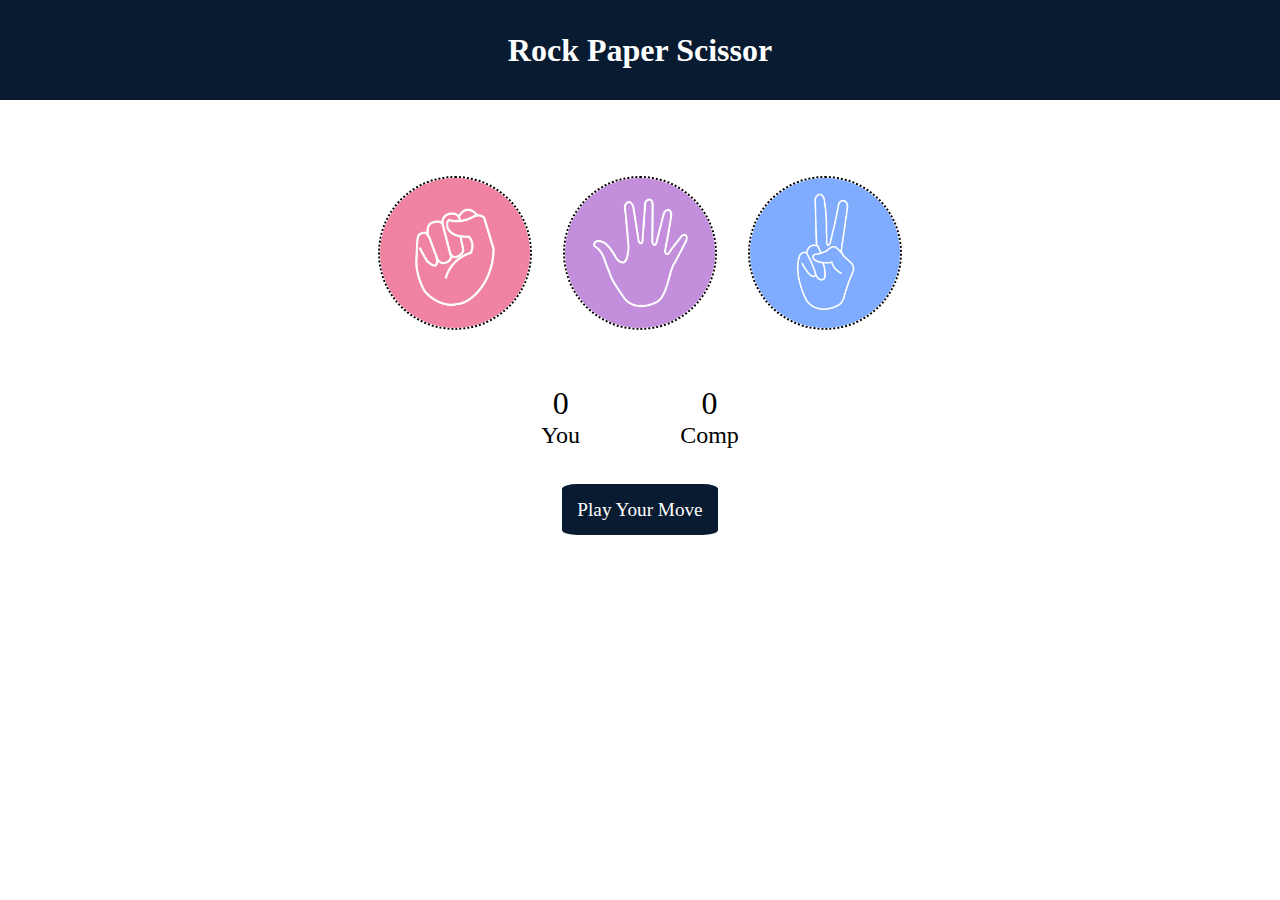
<file: rock-paper-scissor/index.html>
<!DOCTYPE html>
<html lang="en">
<head>
    <meta charset="UTF-8">
    <meta name="viewport" content="width=device-width, initial-scale=1.0">
    <title>Rock Paper Scissor Game</title>
    <link rel="stylesheet" href="style.css">
</head>
<body>
    <h1>Rock Paper Scissor</h1>
    <div class="choices">
        <div class="choice" id="rock">
            <img src="rock.png">
        </div>
        <div class="choice" id="paper">
            <img src="paper.png">
        </div>
        <div class="choice" id="scissor">
            <img src="scissor.png">
        </div>
    </div>
    <div class="scoreboard">
        <div class="score">
            <p id="YouScore">0</p>
            <p>You</p>
        </div>
        <div class="Comp">
            <p id="CompScore">0</p>
            <p>Comp</p>
        </div>
    </div>
    <div class="msg">
        <p id="message">Play Your Move</p>
    </div>
    <script src="script.js"></script>
</body>
</html>
</file>
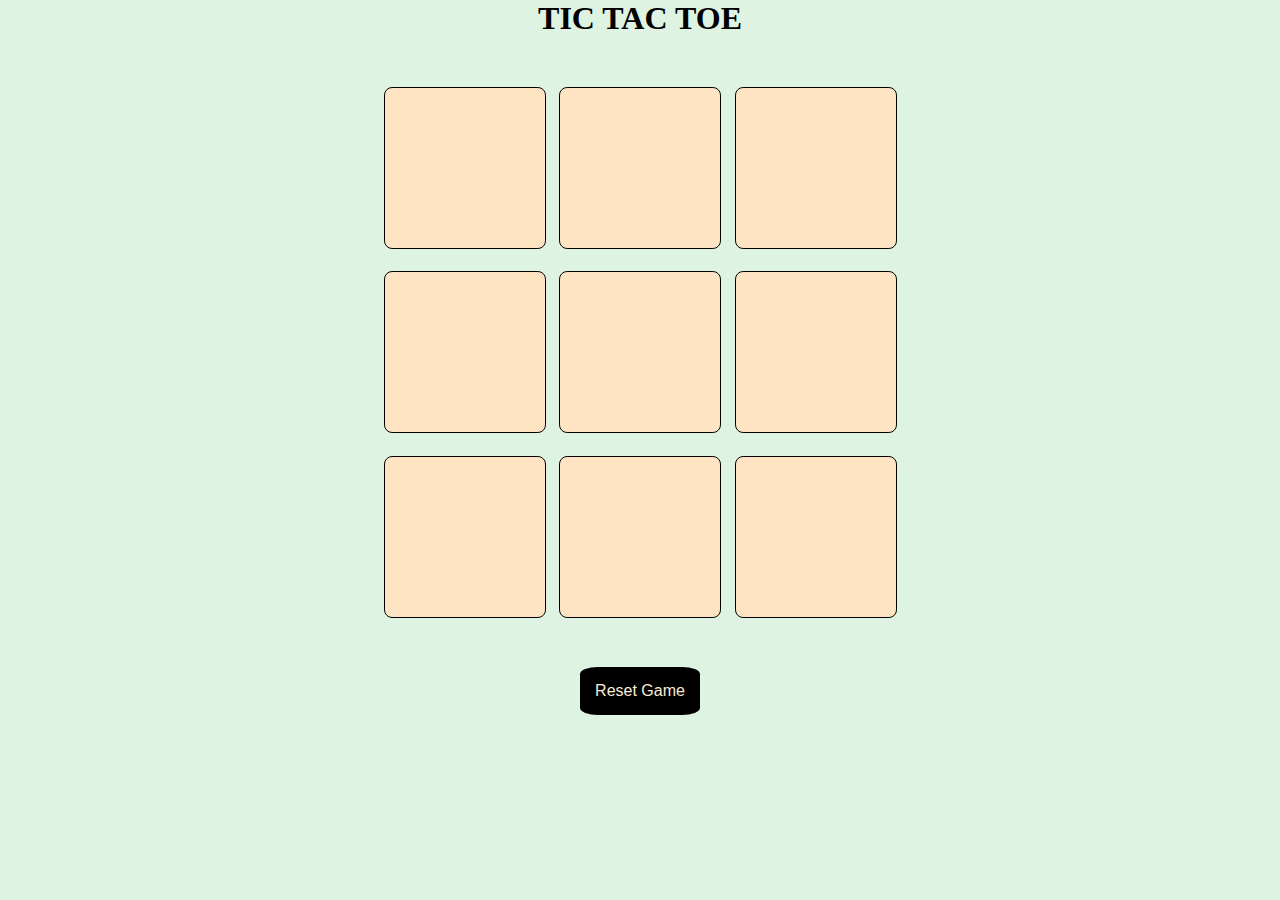
<file: tic-tac-toe/index.html>
<!DOCTYPE html>
<html lang="en">
<head>
    <meta charset="UTF-8">
    <meta name="viewport" content="width=device-width, initial-scale=1.0">
    <title>Tic Tac Toe Game</title>
    <link rel="stylesheet" href="style.css">
</head>
<body>
    <div class="msg-container hide">
        <p id="msg">Winner</p>
        <button id="newgame">New Game </button>
    </div>
    <div class="msg-container2 hide">
        <p id="msg2">Draw</p>
        <button id="newgame2">New Game </button>
    </div>
    <main>
        <h1>TIC TAC TOE</h1>
        <div class="container">
            <div class="game">
                <button class="box"></button>
                <button class="box"></button>
                <button class="box"></button>
                <button class="box"></button>
                <button class="box"></button>
                <button class="box"></button>
                <button class="box"></button>
                <button class="box"></button>
                <button class="box"></button>
            </div>
        </div>
        <button id="reset">Reset Game</button>
    </main>
    <script src="script.js"></script>
</body>
</html>
</file>
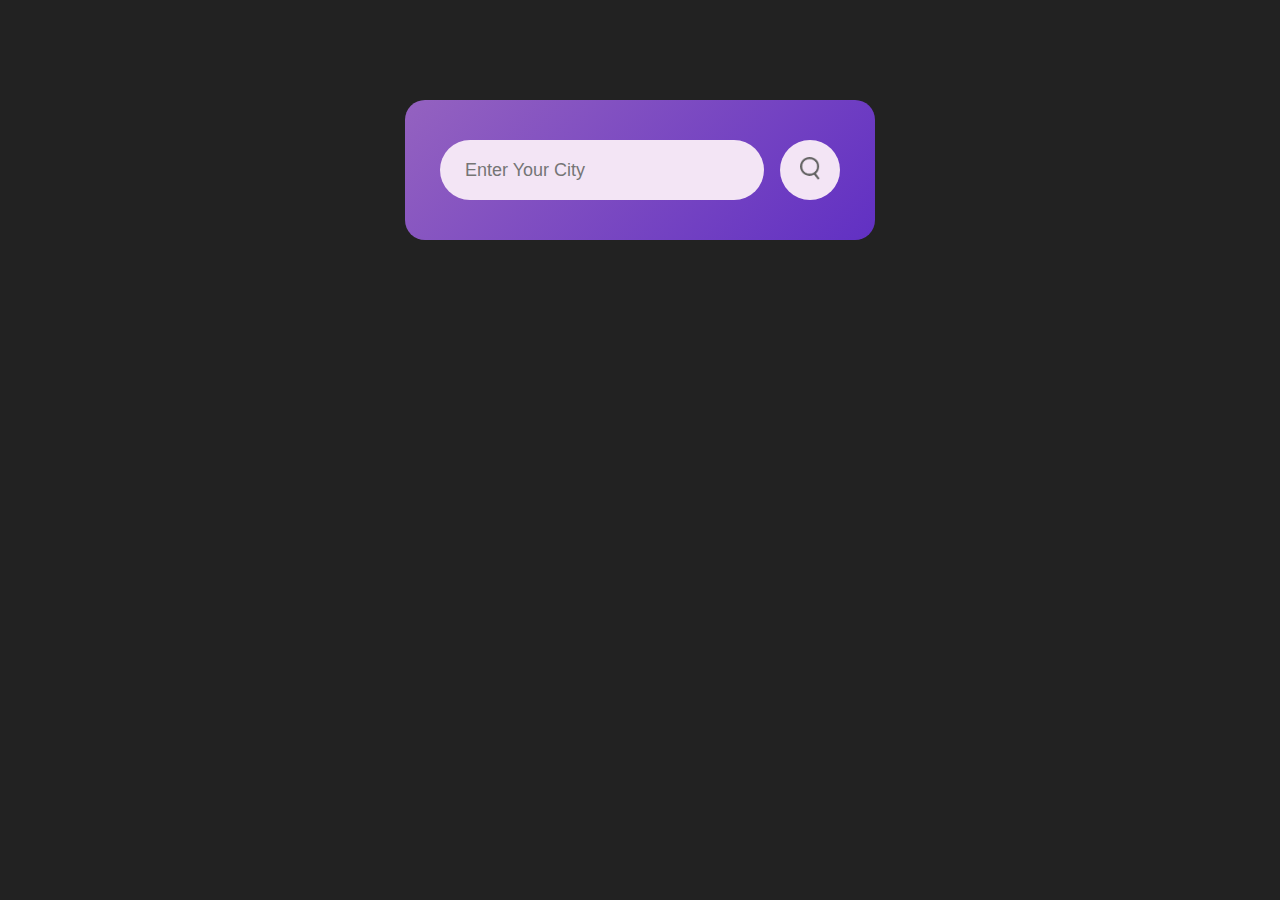
<file: weather-app/index.html>
<!DOCTYPE html>
<html lang="en">
<head>
    <meta charset="UTF-8">
    <meta name="viewport" content="width=device-width, initial-scale=1.0">
    <title>Weather App</title>
    <link rel="stylesheet" href="style.css">
</head>
<body>
     <div class="card">
        <div class="search">
            <input type="text" placeholder="Enter Your City">
            <button><img src="search.png"></button>
        </div>
        <div class="error">
            <p>Invalid City Name !!!</p>
        </div>
        <div class="weather">
            <img src="clouds.png" class="weather-icon">
            <h1 class="temp">22°c</h1>
            <h2 class="city">New York</h2>
            <div class="details">
                <div class="col">
                    <img src="humidity.png">
                    <div>
                        <p class="humidity">50%</p>
                        <p>Humidity</p>
                    </div>
                </div>
                <div class="col">
                    <img src="wind.png">
                    <div>
                        <p class="wind">15 km/h</p>
                        <p>Wind Speed</p>
                    </div>
                </div>
            </div>
        </div>
     </div>
     <script src="script.js"></script>
</body>
</html>
</file>
<file: rock-paper-scissor/style.css>
*{
    margin: 0;
    padding: 0;
    text-align: center;
}

h1 {
    background-color: #081b31;
    color: white;
    height: 100px;
    line-height: 100px;
}

.choice{
    height:165px;
    width: 165px;
    border-radius: 50%;
    display: flex;
    justify-content: center;
    align-items: center;
}

.choice:hover{
    opacity: 0.8;
    cursor: pointer;
    background-color: #081b31;
}

img {
    height: 150px;
    width: 150px;
    border: 2px dotted black;
    border-radius: 50%;
    object-fit: cover;
}

.choices{
    display: flex;
    justify-content: center;
    align-items: center;
    gap: 20px;
    margin-top: 70px;
}

.scoreboard{
    display: flex;
    justify-content: center;
    align-items: center;
    font-size:x-large;
    gap: 100px;
    margin-top: 50px;
}

#YouScore,#CompScore{
    font-size: xx-large;
}

.msg{
    margin-top: 50px;
}

#message{
    background-color: #081b31;
    color: white;
    font-size: larger;
    display: inline;
    padding: 15px;
    border-radius: 10%;
}
</file>
<file: tic-tac-toe/style.css>
*{
    margin: 0;
    padding: 0;
}

body{
    background-color: #dff3e3;
    text-align: center;
}

.container{
    height: 70vh;
    display: flex;
    justify-content: center;
    align-items: center;
}

.game{
    height: 60vmin;
    width: 60vmin;
    display: flex;
    flex-wrap: wrap;
    justify-content: center;
    align-items: center;
    gap: 1.5vmin;
}

.box{
    height: 18vmin;
    width: 18vmin;
    border-radius: 5%;
    border: 1px solid black;
    font-size: 10vmin;
    color: crimson;
    background-color: bisque;
}

#reset{
    padding: 15px;
    font-size: medium;
    background-color: black;
    color: antiquewhite;
    border-radius: 15%;
    border: none;
}

#newgame{
    padding: 15px;
    font-size: medium;
    background-color: black;
    color: rgb(255, 255, 255);
    border-radius: 15%;
    border: none;
}

#msg{
    color: crimson;
    font-size: 10vmin;
}

.msg-container{
    height: 100vh;
    display: flex;
    justify-content: center;
    align-items: center;
    flex-direction: column;
    gap: 50px;
}

#newgame2{
    padding: 15px;
    font-size: medium;
    background-color: black;
    color: rgb(255, 255, 255);
    border-radius: 15%;
    border: none;
}

#msg2{
    color: crimson;
    font-size: 10vmin;
}

.msg-container2{
    height: 100vh;
    display: flex;
    justify-content: center;
    align-items: center;
    flex-direction: column;
    gap: 50px;
}

.hide{
    display: none;
}
</file>
<file: weather-app/style.css>
*{
    margin: 0;
    padding: 0;
    font-family: sans-serif;
    box-sizing: border-box;
}

body{
    background-color: #222;
}

.card{
    width: 90%;
    max-width: 470px;
    background: linear-gradient(135deg, #9462c0, #6130c3);
    color: #fdfbff;
    margin: 100px auto 0;
    border-radius: 20px;
    padding: 40px 35px;
    text-align: center;
}

.search{
    width: 100%;
    display: flex;
    align-items: center;
    justify-content: space-between;
}

.search input{
    border: 0;
    outline: 0;
    background: #f3e5f5;
    color: #000000;
    padding: 10px 25px;
    height: 60px;
    border-radius: 30px;
    flex: 1;
    margin-right: 16px;
    font-size: 18px;
}

.search button{
    border: 0;
    outline: 0;
    background: #f3e5f5;
    border-radius: 50%;
    width: 60px;
    height: 60px;
    cursor: pointer;
}

.search button img{
    width: 20px;
}

.weather-icon{
    width: 170px;
    margin-top: 30px;
}

.weather h1{
    font-size: 80px;
    font-weight: 500;
}

.weather h2{
    font-size: 45px;
    font-weight: 400;
    margin-top: -10px;
}

.details{
    display: flex;
    align-items: center;
    justify-content: space-between;
    padding: 0 20px;
    margin-top: 50px;
}

.col{
    display: flex;
    align-items: center;
    text-align: left;
}

.col img{
    width: 40px;
    margin-right: 10px;
}

.humidity, .wind{
    font-size: 28px;
    margin-top: -6px;
}

.weather{
    display: none;
}

.error{
    text-align: left;
    margin-left: 10px;
    font-size: 18px;
    margin-top: 20px;
    color: #ffffff;
    display: none;
}
</file>
